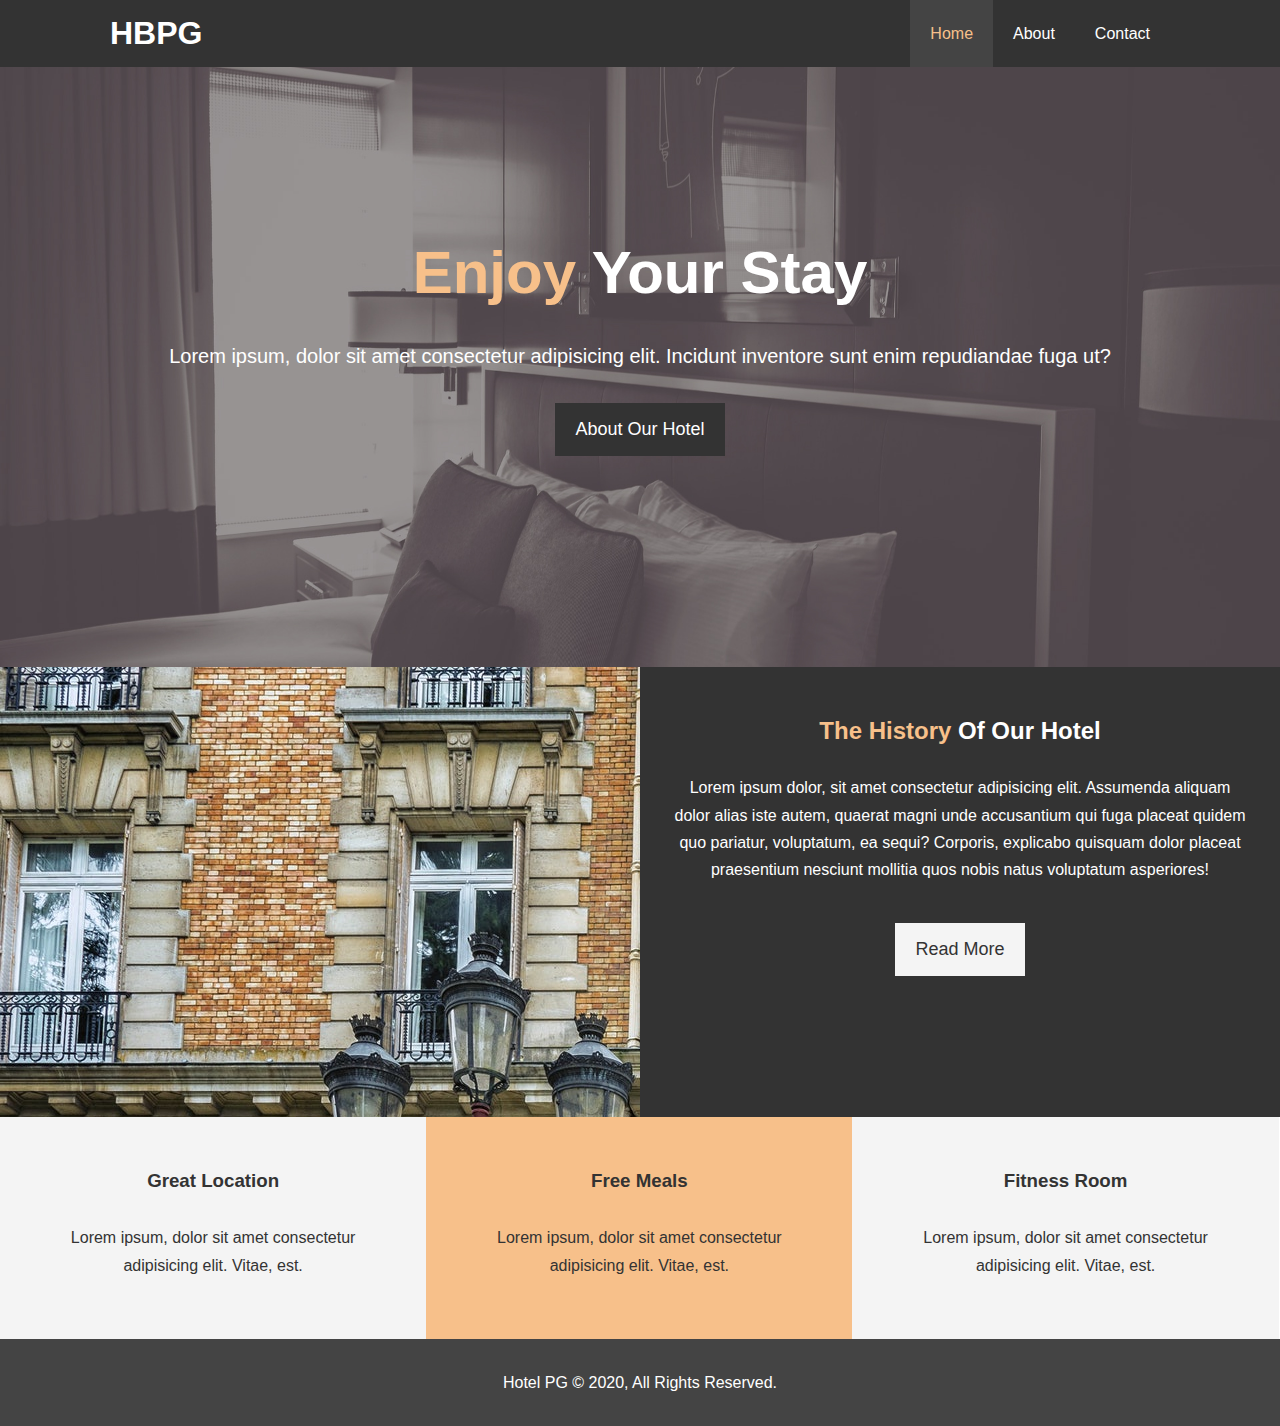
<file: index.html>
<!DOCTYPE html>
<html lang="en">
  <head>
    <meta charset="UTF-8" />
    <meta name="viewport" content="width=device-width, initial-scale=1.0" />
    <meta http-equiv="X-UA-Compatible" content="ie=edge" />
    <meta
      name="description"
      content="Welcome to the most extraordinary hotel in Penang."
    />
    <meta name="keywords" content="hotel,penang hotel, pulau pinang" />

    <link
      rel="stylesheet"
      href="https://use.fontawesome.com/releases/v5.6.1/css/all.css"
      integrity="sha384-gfdkjb5BdAXd+lj+gudLWI+BXq4IuLW5IT+brZEZsLFm++aCMlF1V92rMkPaX4PP"
      crossorigin="anonymous"
    />

    <link rel="stylesheet" href="css/style.css" />
    <link
      rel="stylesheet"
      media="screen and (max-width: 768px)"
      href="css/mobile.css"
    />
    <title>Hotel PG | Welcome</title>
  </head>
  <body>
    <header>
      <nav id="navbar">
        <div class="container">
          <h1 class="logo"><a href="index.html">HBPG</a></h1>
          <ul>
            <li><a class="current" href="index.html">Home</a></li>
            <li><a href="about.html">About</a></li>
            <li><a href="contact.html">Contact</a></li>
          </ul>
        </div>
      </nav>

      <div id="showcase">
        <div class="container">
          <div class="showcase-content">
            <h1><span class="text-primary">Enjoy</span> Your Stay</h1>
            <p class="lead">
              Lorem ipsum, dolor sit amet consectetur adipisicing elit. Incidunt
              inventore sunt enim repudiandae fuga ut?
            </p>
            <a class="btn" href="about.html">About Our Hotel</a>
          </div>
        </div>
      </div>
    </header>

    <section id="home-info" class="bg-dark">
      <div class="info-img"></div>
      <div class="info-content">
        <h2><span class="text-primary">The History</span> Of Our Hotel</h2>
        <p>
          Lorem ipsum dolor, sit amet consectetur adipisicing elit. Assumenda
          aliquam dolor alias iste autem, quaerat magni unde accusantium qui
          fuga placeat quidem quo pariatur, voluptatum, ea sequi? Corporis,
          explicabo quisquam dolor placeat praesentium nesciunt mollitia quos
          nobis natus voluptatum asperiores!
        </p>
        <a href="about.html" class="btn btn-light">Read More</a>
      </div>
    </section>

    <section id="features">
      <div class="box bg-light">
        <i class="fas fa-hotel fa-3x"></i>
        <h3>Great Location</h3>
        <p>
          Lorem ipsum, dolor sit amet consectetur adipisicing elit. Vitae, est.
        </p>
      </div>
      <div class="box bg-primary">
        <i class="fas fa-utensils fa-3x"></i>
        <h3>Free Meals</h3>
        <p>
          Lorem ipsum, dolor sit amet consectetur adipisicing elit. Vitae, est.
        </p>
      </div>
      <div class="box bg-light">
        <i class="fas fa-dumbbell fa-3x"></i>
        <h3>Fitness Room</h3>
        <p>
          Lorem ipsum, dolor sit amet consectetur adipisicing elit. Vitae, est.
        </p>
      </div>
    </section>

    <div class="clr"></div>

    <footer id="main-footer">
      <p>Hotel PG &copy; 2020, All Rights Reserved.</p>
    </footer>
  </body>
</html>
</file>
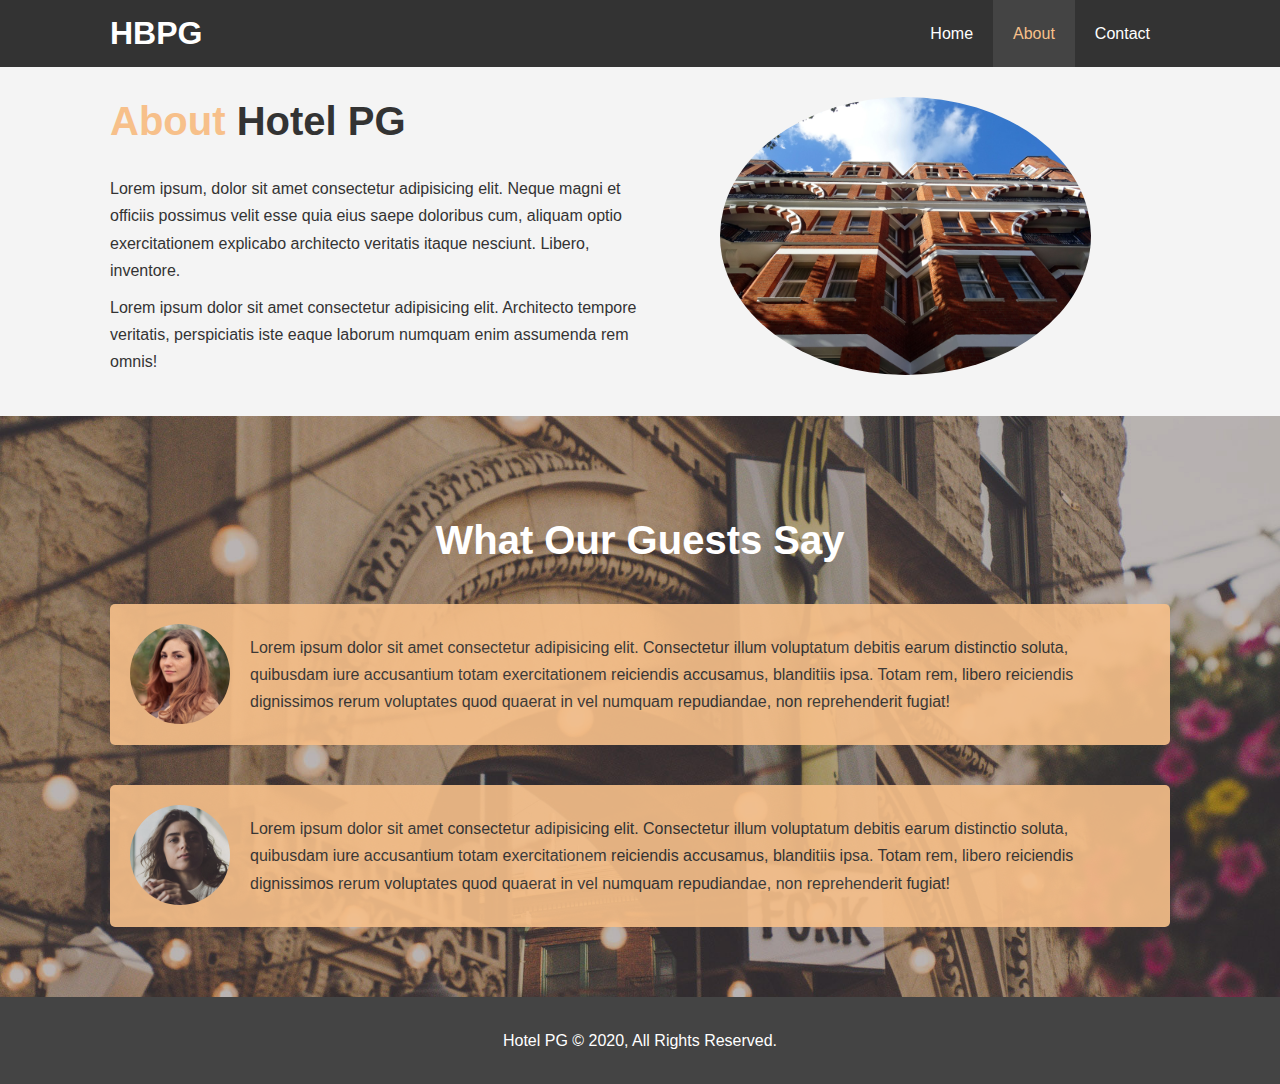
<file: about.html>
<!DOCTYPE html>
<html lang="en">
  <head>
    <meta charset="UTF-8" />
    <meta name="viewport" content="width=device-width, initial-scale=1.0" />
    <meta http-equiv="X-UA-Compatible" content="ie=edge" />
    <meta
      name="description"
      content="Welcome to the most extraordinary hotel in Penang."
    />
    <meta name="keywords" content="hotel,penang hotel, pulau pinang" />

    <link
      rel="stylesheet"
      href="https://use.fontawesome.com/releases/v5.6.1/css/all.css"
      integrity="sha384-gfdkjb5BdAXd+lj+gudLWI+BXq4IuLW5IT+brZEZsLFm++aCMlF1V92rMkPaX4PP"
      crossorigin="anonymous"
    />

    <link rel="stylesheet" href="css/style.css" />
    <link
      rel="stylesheet"
      media="screen and (max-width: 768px)"
      href="css/mobile.css"
    />
    <title>Hotel PG | About</title>
  </head>
  <body>
    <header>
      <nav id="navbar">
        <div class="container">
          <h1 class="logo"><a href="index.html">HBPG</a></h1>
          <ul>
            <li><a href="index.html">Home</a></li>
            <li><a class="current" href="about.html">About</a></li>
            <li><a href="contact.html">Contact</a></li>
          </ul>
        </div>
      </nav>
    </header>

    <section id="about-info" class="bg-light py-3">
      <div class="container">
        <div class="info-left">
          <h1 class="l-heading">
            <span class="text-primary">About</span> Hotel PG
          </h1>
          <p>
            Lorem ipsum, dolor sit amet consectetur adipisicing elit. Neque
            magni et officiis possimus velit esse quia eius saepe doloribus cum,
            aliquam optio exercitationem explicabo architecto veritatis itaque
            nesciunt. Libero, inventore.
          </p>
          <p>
            Lorem ipsum dolor sit amet consectetur adipisicing elit. Architecto
            tempore veritatis, perspiciatis iste eaque laborum numquam enim
            assumenda rem omnis!
          </p>
        </div>
        <div class="info-right">
          <img src="./img/photo-2.jpg" alt="hotel" />
        </div>
      </div>
    </section>

    <div class="clr"></div>

    <section id="testimonials" class="py-3">
      <div class="container">
        <h2 class="l-heading">What Our Guests Say</h2>
        <div class="testimonial bg-primary">
          <img src="./img/person-1.jpg" alt="Samantha" />
          <p>
            Lorem ipsum dolor sit amet consectetur adipisicing elit. Consectetur
            illum voluptatum debitis earum distinctio soluta, quibusdam iure
            accusantium totam exercitationem reiciendis accusamus, blanditiis
            ipsa. Totam rem, libero reiciendis dignissimos rerum voluptates quod
            quaerat in vel numquam repudiandae, non reprehenderit fugiat!
          </p>
        </div>

        <div class="testimonial bg-primary">
          <img src="./img/person-2.jpg" alt="Jen" />
          <p>
            Lorem ipsum dolor sit amet consectetur adipisicing elit. Consectetur
            illum voluptatum debitis earum distinctio soluta, quibusdam iure
            accusantium totam exercitationem reiciendis accusamus, blanditiis
            ipsa. Totam rem, libero reiciendis dignissimos rerum voluptates quod
            quaerat in vel numquam repudiandae, non reprehenderit fugiat!
          </p>
        </div>
      </div>
    </section>

    <footer id="main-footer">
      <p>Hotel PG &copy; 2020, All Rights Reserved.</p>
    </footer>
  </body>
</html>
</file>
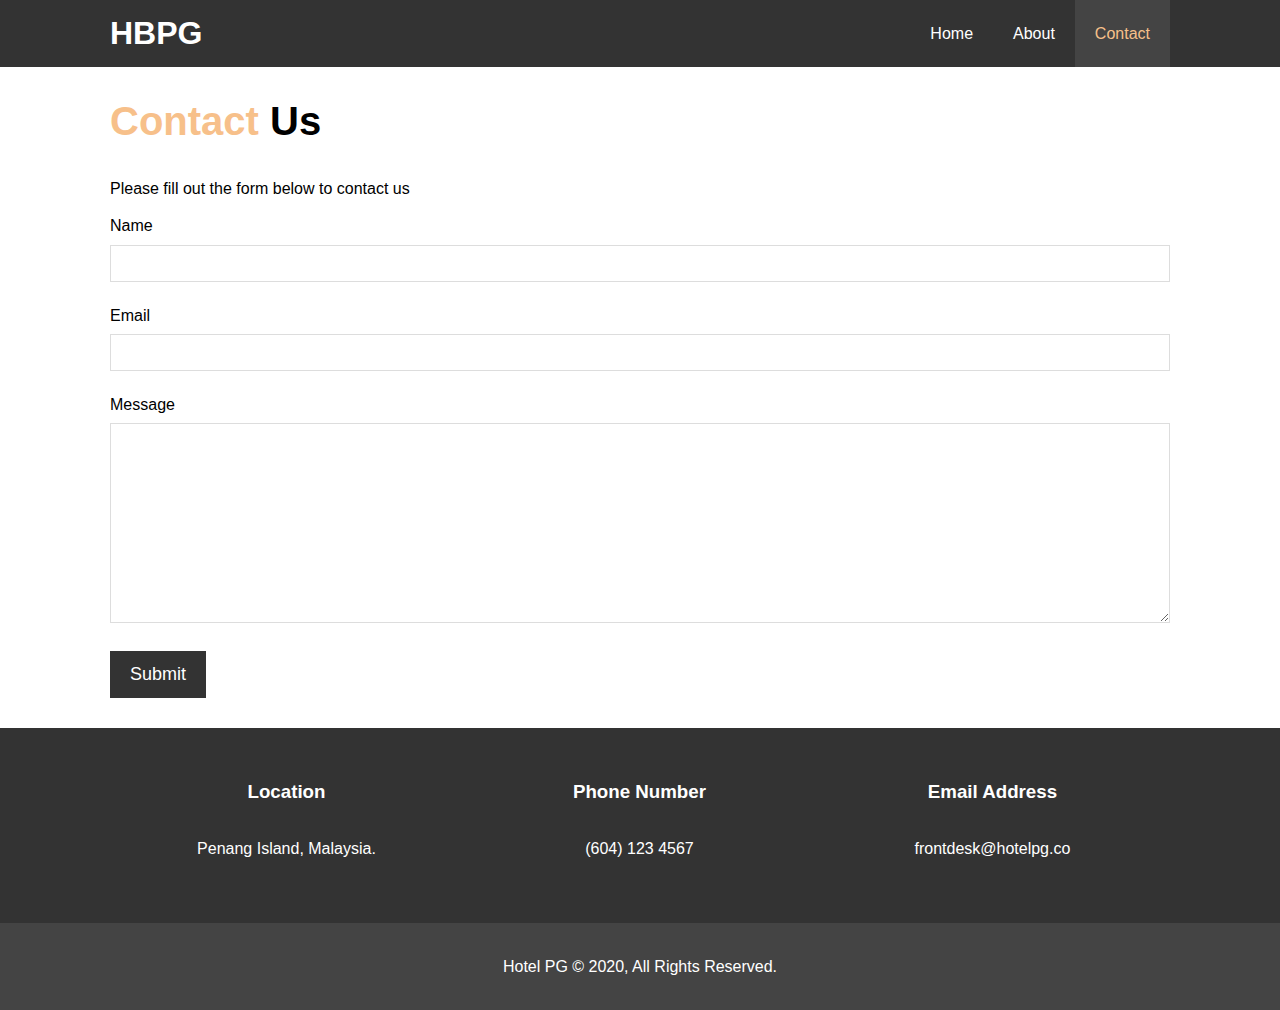
<file: contact.html>
<!DOCTYPE html>
<html lang="en">
  <head>
    <meta charset="UTF-8" />
    <meta name="viewport" content="width=device-width, initial-scale=1.0" />
    <meta http-equiv="X-UA-Compatible" content="ie=edge" />
    <meta
      name="description"
      content="Welcome to the most extraordinary hotel in Penang."
    />
    <meta name="keywords" content="hotel,penang hotel, pulau pinang" />

    <link
      rel="stylesheet"
      href="https://use.fontawesome.com/releases/v5.6.1/css/all.css"
      integrity="sha384-gfdkjb5BdAXd+lj+gudLWI+BXq4IuLW5IT+brZEZsLFm++aCMlF1V92rMkPaX4PP"
      crossorigin="anonymous"
    />

    <link rel="stylesheet" href="css/style.css" />
    <link
      rel="stylesheet"
      media="screen and (max-width: 768px)"
      href="css/mobile.css"
    />
    <title>Hotel PG | Contact</title>
  </head>
  <body>
    <header>
      <nav id="navbar">
        <div class="container">
          <h1 class="logo"><a href="index.html">HBPG</a></h1>
          <ul>
            <li><a href="index.html">Home</a></li>
            <li><a href="about.html">About</a></li>
            <li><a class="current" href="contact.html">Contact</a></li>
          </ul>
        </div>
      </nav>
    </header>

    <section id="contact-form" class="py-3">
      <div class="container">
        <h1 class="l-heading"><span class="text-primary">Contact</span> Us</h1>
        <p>Please fill out the form below to contact us</p>
        <form action="process.php">
          <div class="form-group">
            <label for="name">Name</label>
            <input type="text" name="name" id="name" />
          </div>
          <div class="form-group">
            <label for="email">Email</label>
            <input type="email" name="email" id="email" />
          </div>
          <div class="form-group">
            <label for="message">Message</label>
            <textarea name="message" id="message"></textarea>
          </div>
          <button type="submit" class="btn">Submit</button>
        </form>
      </div>
    </section>

    <section id="contact-info" class="bg-dark">
      <div class="container">
        <div class="box">
          <i class="fas fa-hotel fa-3x"></i>
          <h3>Location</h3>
          <p>
            Penang Island, Malaysia.
          </p>
        </div>
        <div class="box">
          <i class="fas fa-phone fa-3x"></i>
          <h3>Phone Number</h3>
          <p>
            (604) 123 4567
          </p>
        </div>
        <div class="box">
          <i class="fas fa-envelope fa-3x"></i>
          <h3>Email Address</h3>
          <p>
            frontdesk@hotelpg.co
          </p>
        </div>
      </div>
    </section>

    <footer id="main-footer">
      <p>Hotel PG &copy; 2020, All Rights Reserved.</p>
    </footer>
  </body>
</html>
</file>
<file: css/mobile.css>
#navbar .logo {
  float: none;
  text-align: center;
}

#navbar ul, #navbar ul li {
  float: none;
}

#navbar ul li a {
  padding: 5px;
  border-bottom: #444 dotted 1px;
}

/* Showcase */
#showcase {
  height: 100%;
}

#showcase .showcase-content {
  padding-top: 70px;
  padding-bottom: 30px;
}

/* Home Info */
#home-info {
  height: 550px;
}

#home-info .info-img {
  display: none;
}


#home-info .info-content {
  float: none;
  width: 100%;
}


/* Boxes */
.box {
  float: none;
  width: 100%;
}

/* About Info */
#about-info .info-right, 
#about-info .info-left {
  float: none;
  width: 100%;
}

#about-info .info-right {
  margin-top: 30px;
}

.l-heading {
  text-align: center;
} 

/* Contact */
#contact-info .box {
  border-bottom: #444 dotted 1px;
}
</file>
<file: css/style.css>
/* Reset */
* {
  margin: 0;
  padding: 0;
  box-sizing: border-box;
}

/* Main Styling */
html,
body {
  font-family: "Segoe UI", Tahoma, Geneva, Verdana, sans-serif;
  line-height: 1.7em;
}

a {
  color: #333333;
  text-decoration: none;
}

h1,
h2,
h3 {
  padding-bottom: 20px;
}

p {
  margin: 10px 0;
}

/* Utility Classes */
.container {
  margin: auto;
  max-width: 1100px;
  overflow: auto;
  padding: 0 20px;
}

.text-primary {
  color: #f7c08a;
}

.lead {
  font-size: 20px;
}

.btn {
  display: inline-block;
  font-size: 18px;
  color: #fff;
  background: #333;
  padding: 13px 20px;
  border: none;
  cursor: pointer;
}

.btn:hover {
  background: #f7c08a;
  color: #333;
}

.btn-light {
  background: #f4f4f4;
  color: #333;
}

.bg-dark {
  background: #333;
  color: #fff;
}

.bg-light {
  background: #f4f4f4;
  color: #333;
}

.bg-primary {
  background: #f7c08a;
  color: #333;
}

.clr {
  clear: both;
}

.l-heading {
  font-size: 40px;
  line-height: 1.2;
}

/* Padding */
.py-1 {
  padding: 10px 0;
}
.py-2 {
  padding: 20px 0;
}
.py-3 {
  padding: 30px 0;
}

/* Navbar */
#navbar {
  background: #333333;
  color: #ffffff;
  overflow: auto;
}

#navbar a {
  color: #ffffff;
}

#navbar .logo {
  float: left;
  padding-top: 20px;
}

#navbar ul {
  list-style: none;
  float: right;
}

#navbar ul li {
  float: left;
}

#navbar ul li a {
  display: block;
  padding: 20px;
  text-align: center;
}

#navbar ul li a:hover,
#navbar ul li a.current {
  background: #444;
  color: #f7c08a;
}

/* Showcase */
#showcase {
  background: url("../img/showcase.jpg") no-repeat center center/cover;
  height: 600px;
}

#showcase .showcase-content {
  color: #fff;
  text-align: center;
  padding-top: 170px;
}

#showcase .showcase-content h1 {
  font-size: 60px;
  line-height: 1.2em;
}

#showcase .showcase-content p {
  padding-bottom: 20px;
  line-height: 1.7em;
}

/* Home Info */
#home-info {
  height: 450px;
}

#home-info .info-img {
  float: left;
  width: 50%;
  background: url("../img/photo-1.jpg") no-repeat;
  min-height: 100%;
}

#home-info .info-content {
  float: right;
  width: 50%;
  height: 100%;
  text-align: center;
  padding: 50px 30px;
  overflow: hidden;
}

#home-info .info-content p {
  padding-bottom: 30px;
}

/* Features */
.box {
  float: left;
  width: 33.3%;
  padding: 50px;
  text-align: center;
}

.box i {
  margin-bottom: 10px;
}

/* About Info */
#about-info .info-right {
  float: right;
  width: 50%;
  min-height: 100%;
}

#about-info .info-right img {
  display: block;
  margin: auto;
  width: 70%;
  border-radius: 50%;
}

#about-info .info-left {
  float: left;
  width: 50%;
  min-height: 100%;
}

/* Testimonials */
#testimonials {
  height: 100%;
  background: url("../img/test-bg.jpg") no-repeat center center/cover;
  padding-top: 100px;
}

#testimonials h2 {
  color: #fff;
  text-align: center;
  padding-bottom: 40px;
}

#testimonials .testimonial {
  padding: 20px;
  margin-bottom: 40px;
  border-radius: 5px;
  opacity: 0.9;
}

#testimonials .testimonial img {
  width: 100px;
  float: left;
  margin-right: 20px;
  border-radius: 50%;
}

/* Contact Form */
#contact-form .form-group {
  margin-bottom: 20px;
}

#contact-form label {
  display: block;
  margin-bottom: 5px;
}

#contact-form input,
#contact-form textarea {
  width: 100%;
  padding: 10px;
  border: 1px #ddd solid;
}

#contact-form textarea {
  height: 200px;
}

#contact-form input:focus,
#contact-form textarea:focus {
  outline: none;
  border-color: #f7c08a;
}

/* Footer */
#main-footer {
  text-align: center;
  background: #444;
  color: #fff;
  padding: 20px;
}
</file>
